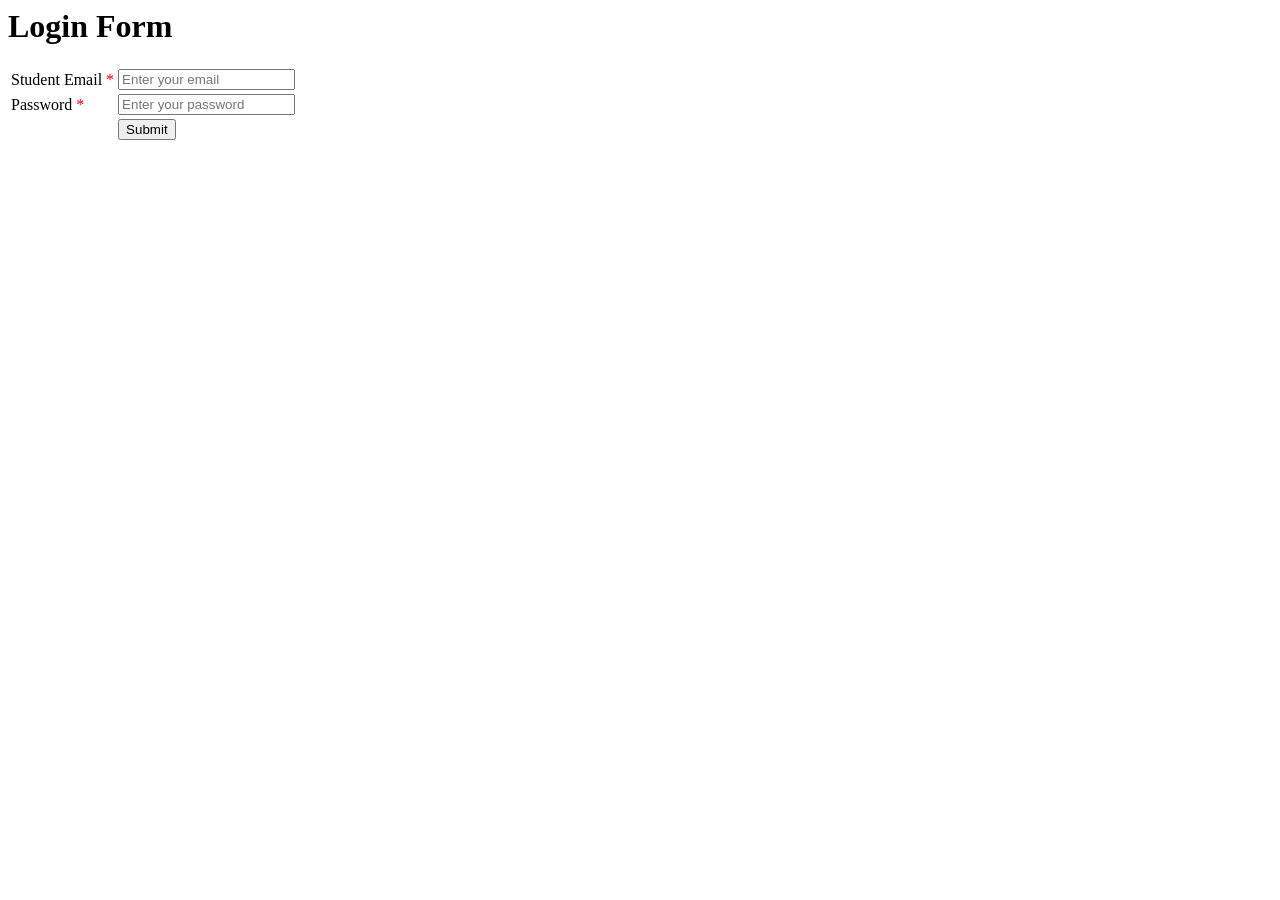
<file: task3/index.html>
<html>
  <head>
    <script src="script.js"></script>
  </head>
  <body>
    <script>
      document.write("<h1>Login Form</h1>");
    </script>

    <div id="invalidCount" style="display: none; background: #ffdddd; padding: 10px; margin: 15px 0;">
      Wrong submissions: <span id="count">0</span>
    </div>

    <table>
      <tr>
        <td>Student Email <span style="color: red">*</span></td>
        <td>
          <input
            type="text"
            placeholder="Enter your email"
            id="email"
            name=""
            onchange="return getEmail();"
          />
        </td>
        <td>
          <p id="emailErr" style="color: red"></p>
        </td>
      </tr>
      <tr>
        <td>Password <span style="color: red">*</span></td>
        <td>
          <input
            type="text"
            placeholder="Enter your password"
            id="password"
            name=""
            onkeyup="return getPassword();"
          />
        </td>
        <td>
          <p id="pwdErr" style="color: red"></p>
        </td>
      </tr>
      <tr>
        <td></td>
        <td>
          <button type="submit" onclick="return collectFormData();">
            Submit
          </button>
        </td>
      </tr>
    </table>
  </body>
</html>
</file>
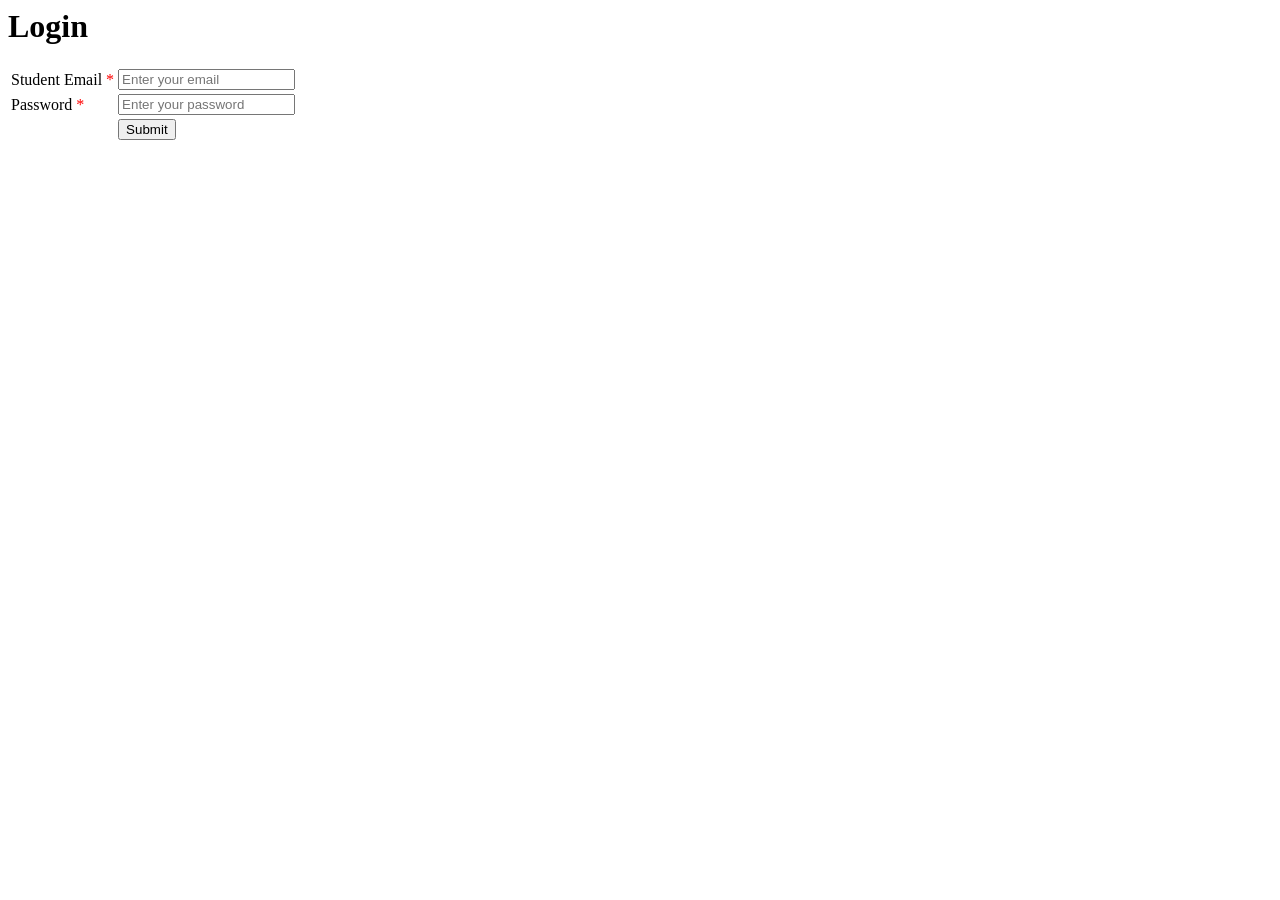
<file: Mid/task3/index.html>
<html>
  <head>
    <script src="script.js"></script>
  </head>
  <body>
    <script>
      document.write("<h1>Login</h1>");
    </script>

    <div id="invalidCount" style="display: none; background: #ffdddd; padding: 10px; margin: 15px 0;">
      Wrong submissions: <span id="count">0</span>
    </div>

    <table>
      <tr>
        <td>Student Email <span style="color: red">*</span></td>
        <td>
          <input
            type="text"
            placeholder="Enter your email"
            id="email"
            name=""
            onchange="return getEmail();"
          />
        </td>
        <td>
          <p id="emailErr" style="color: red"></p>
        </td>
      </tr>
      <tr>
        <td>Password <span style="color: red">*</span></td>
        <td>
          <input
            type="text"
            placeholder="Enter your password"
            id="password"
            name=""
            onkeyup="return getPassword();"
          />
        </td>
        <td>
          <p id="pwdErr" style="color: red"></p>
        </td>
      </tr>
      <tr>
        <td></td>
        <td>
          <button type="submit" onclick="return collectFormData();">
            Submit
          </button>
        </td>
      </tr>
    </table>
  </body>
</html>
</file>
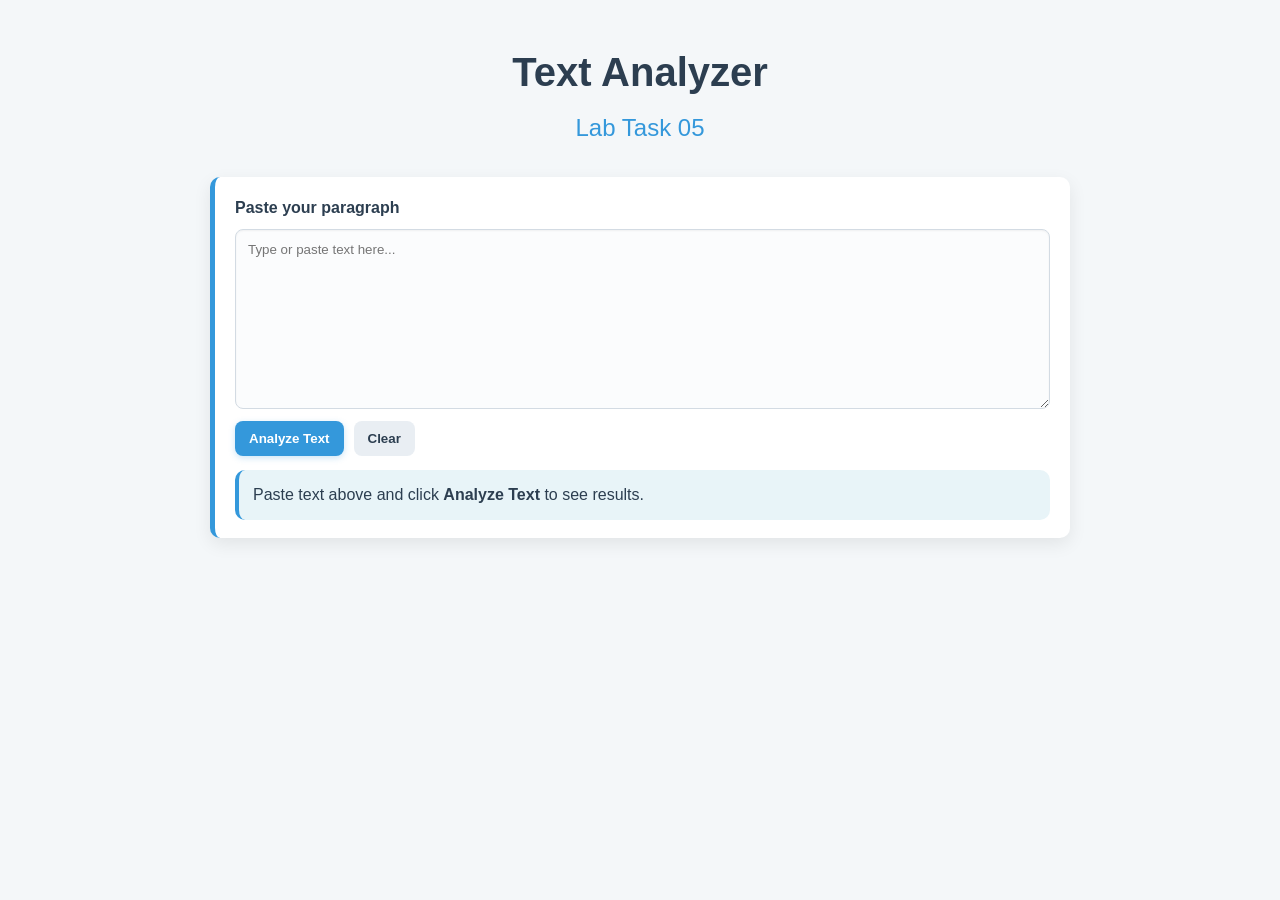
<file: Mid/task5/index.html>
<html>
  <head>
    <title>Lab Task 05 - Text Analyzer</title>
    <link rel="stylesheet" href="style.css" />
  </head>

  <body>
    <script>
      document.write("<h1>Text Analyzer</h1>");
      document.write("<h2>Lab Task 05</h2>");
    </script>

    <div class="analyzer-wrap">
      <label class="field-label" for="inputText">Paste your paragraph</label>
      <textarea
        id="inputText"
        class="text-input"
        rows="10"
        placeholder="Type or paste text here..."
      ></textarea>

      <div class="actions">
        <button type="button" class="primary-btn" id="analyzeBtn">
          Analyze Text
        </button>
        <button type="button" class="secondary-btn" id="clearBtn">
          Clear
        </button>
      </div>

      <div id="result" class="result-box" style="display: none">
        <h3>Analysis Result</h3>

        <div class="stats-grid">
          <div class="stat-card">
            <div class="stat-title">Total Characters</div>
            <div class="stat-value" id="charCount">0</div>
          </div>
          <div class="stat-card">
            <div class="stat-title">Total Words</div>
            <div class="stat-value" id="wordCount">0</div>
          </div>
        </div>

        <div class="reversed">
          <div class="reversed-title">Reversed Text</div>
          <div class="reversed-text" id="reversedText"></div>
        </div>
      </div>

      <div id="emptyState" class="empty-state">
        Paste text above and click <b>Analyze Text</b> to see results.
      </div>
    </div>

    <script src="script.js"></script>
  </body>
</html>
</file>
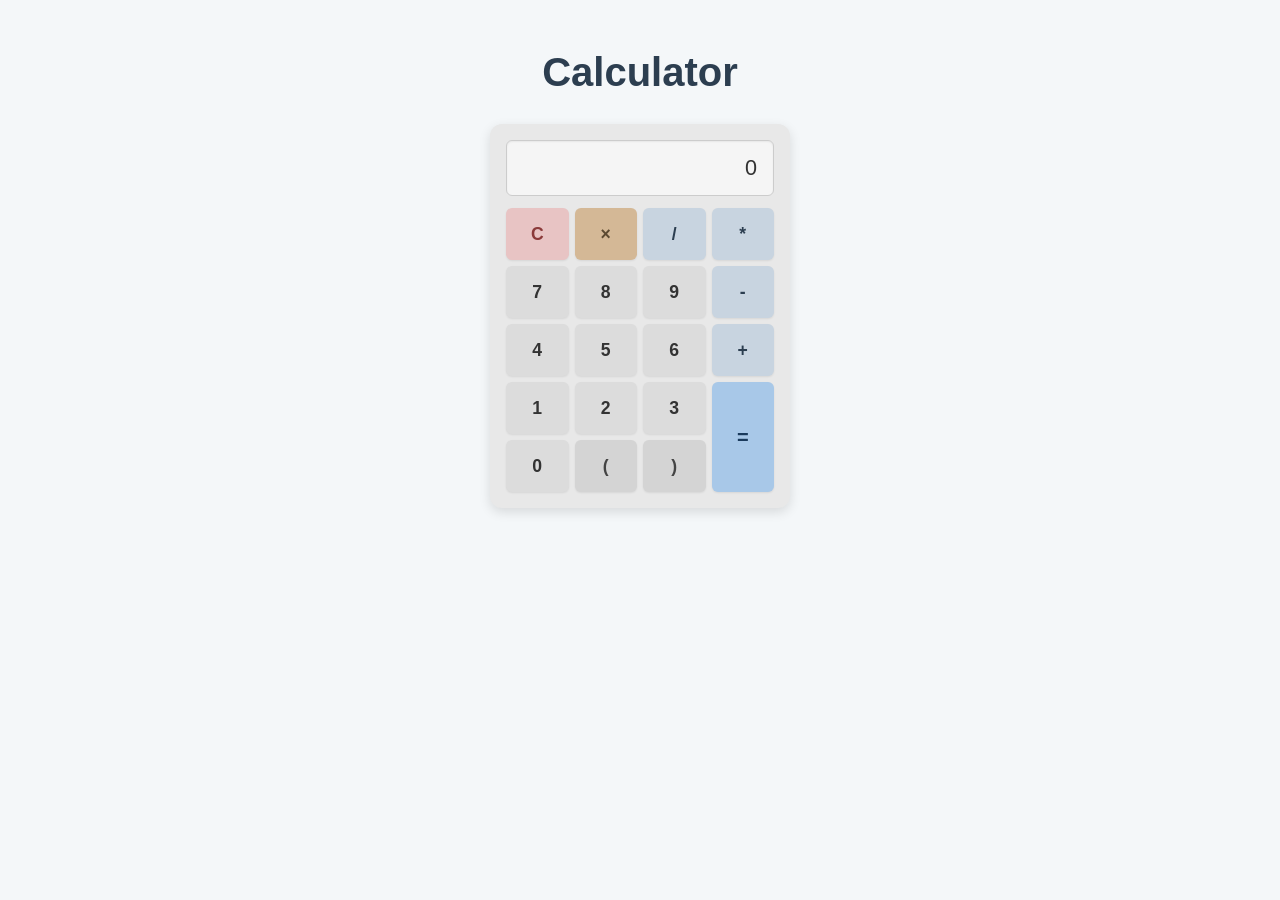
<file: Mid/Lab_Mid/calculator/index.html>
<html>
  <head>
    <link rel="stylesheet" href="style.css" />
  </head>
  <body>
    <script>
      document.write("<h1>Calculator</h1>");
    </script>

    <div class="calculator-wrap">
      <input
        type="text"
        id="display"
        readonly
        value="0"
      />

      <div class="calc-grid">
        <button type="button" class="calc-btn calc-btn-clear" onclick="clearDisplay();">C</button>
        <button type="button" class="calc-btn calc-btn-cross" onclick="backspace();">×</button>
        <button type="button" class="calc-btn calc-btn-op" onclick="appendToDisplay('/');">/</button>
        <button type="button" class="calc-btn calc-btn-op" onclick="appendToDisplay('*');">*</button>
        <button type="button" class="calc-btn calc-btn-num" onclick="appendToDisplay('7');">7</button>
        <button type="button" class="calc-btn calc-btn-num" onclick="appendToDisplay('8');">8</button>
        <button type="button" class="calc-btn calc-btn-num" onclick="appendToDisplay('9');">9</button>
        <button type="button" class="calc-btn calc-btn-op" onclick="appendToDisplay('-');">-</button>
        <button type="button" class="calc-btn calc-btn-num" onclick="appendToDisplay('4');">4</button>
        <button type="button" class="calc-btn calc-btn-num" onclick="appendToDisplay('5');">5</button>
        <button type="button" class="calc-btn calc-btn-num" onclick="appendToDisplay('6');">6</button>
        <button type="button" class="calc-btn calc-btn-op" onclick="appendToDisplay('+');">+</button>
        <button type="button" class="calc-btn calc-btn-num" onclick="appendToDisplay('1');">1</button>
        <button type="button" class="calc-btn calc-btn-num" onclick="appendToDisplay('2');">2</button>
        <button type="button" class="calc-btn calc-btn-num" onclick="appendToDisplay('3');">3</button>
        <button type="button" class="calc-btn calc-btn-equals calc-btn-tall" onclick="calculate();">=</button>
        <button type="button" class="calc-btn calc-btn-num" onclick="appendToDisplay('0');">0</button>
        <button type="button" class="calc-btn calc-btn-extra" onclick="appendToDisplay('(');">(</button>
        <button type="button" class="calc-btn calc-btn-extra" onclick="appendToDisplay(')');">)</button>
      </div>
    </div>
    <script src="script.js"></script>
  </body>
</html>
</file>
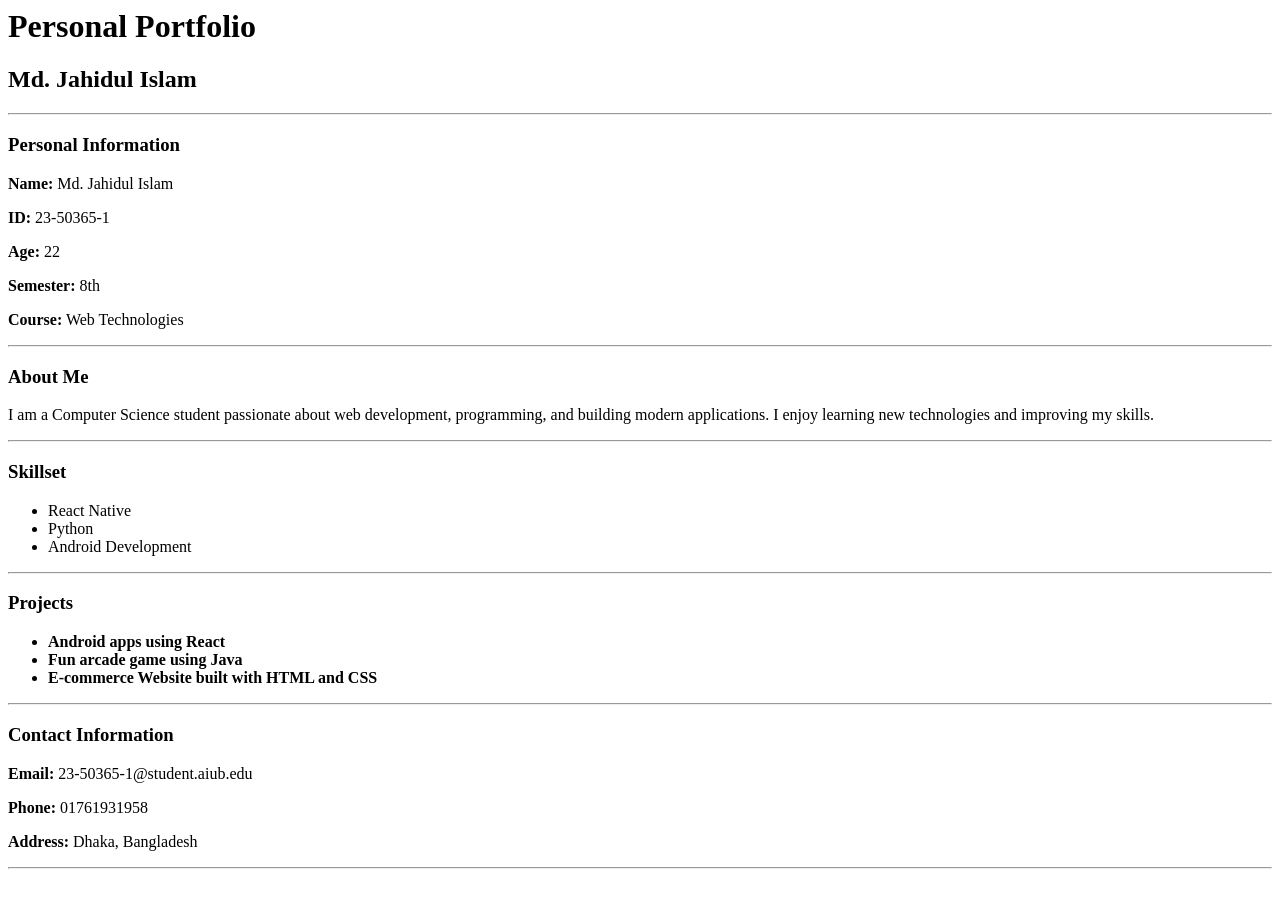
<file: task1/test.html>
<html>
<head>
    <title>My Portfolio</title>
</head>

<body>

    <h1>Personal Portfolio</h1>
    <h2>Md. Jahidul Islam</h2>
    <hr>

    <h3>Personal Information</h3>

    <p><b>Name:</b> Md. Jahidul Islam</p>
    <p><b>ID:</b> 23-50365-1</p>
    <p><b>Age:</b> 22</p>
    <p><b>Semester:</b> 8th</p>
    <p><b>Course:</b> Web Technologies</p>

    <hr>

    <h3>About Me</h3>
    <p>
        I am a Computer Science student passionate about web development, programming, and building modern applications.  
        I enjoy learning new technologies and improving my skills.
    </p>

    <hr>

    <h3>Skillset</h3>
    <ul>
        <li>React Native</li>
        <li>Python</li>
        <li>Android Development</li>
    </ul>

    <hr>

    <h3>Projects</h3>
    <ul>
        <li><b>Android apps using React</b></li>
        <li><b>Fun arcade game using Java</b></li>
        <li><b>E-commerce Website built with HTML and CSS</b></li>
    </ul>

    <hr>

    <h3>Contact Information</h3>
    <p><b>Email:</b> 23-50365-1@student.aiub.edu</p>
    <p><b>Phone:</b> 01761931958</p>
    <p><b>Address:</b> Dhaka, Bangladesh</p>

    <hr>

</body>
</html>
</file>
<file: Mid/task5/style.css>
* {
  margin: 0;
  padding: 0;
  box-sizing: border-box;
  font-family: "Segoe UI", Tahoma, Geneva, Verdana, sans-serif;
}

body {
  line-height: 1.6;
  color: #333;
  max-width: 900px;
  margin: 0 auto;
  padding: 40px 20px;
  background: #f4f7f9;
}

h1 {
  font-size: 2.5rem;
  color: #2c3e50;
  text-align: center;
  margin-bottom: 5px;
}

h2 {
  font-size: 1.5rem;
  color: #3498db;
  text-align: center;
  margin-bottom: 30px;
  font-weight: normal;
}

h3 {
  font-size: 1.2rem;
  color: #2c3e50;
  margin-bottom: 12px;
  padding-bottom: 8px;
  border-bottom: 3px solid #3498db;
}

.analyzer-wrap {
  background: white;
  padding: 18px 20px;
  border-radius: 10px;
  box-shadow: 0 6px 18px rgba(0, 0, 0, 0.08);
  border-left: 5px solid #3498db;
}

.field-label {
  display: block;
  margin-bottom: 8px;
  font-weight: 600;
  color: #2c3e50;
}

.text-input {
  width: 100%;
  resize: vertical;
  min-height: 180px;
  padding: 12px 12px;
  border: 1px solid #d3dbe3;
  border-radius: 8px;
  background: #fbfcfd;
  color: #2c3e50;
  outline: none;
  box-shadow: inset 0 1px 2px rgba(0, 0, 0, 0.05);
}

.text-input:focus {
  border-color: #3498db;
  box-shadow: 0 0 0 3px rgba(52, 152, 219, 0.15);
}

.actions {
  display: flex;
  gap: 10px;
  margin-top: 12px;
  flex-wrap: wrap;
}

button {
  border: none;
  padding: 10px 14px;
  border-radius: 8px;
  cursor: pointer;
  font-weight: 700;
  transition: transform 0.08s, box-shadow 0.12s, background 0.12s;
}

button:active {
  transform: translateY(1px);
}

.primary-btn {
  background: #3498db;
  color: white;
  box-shadow: 0 2px 6px rgba(52, 152, 219, 0.25);
}

.primary-btn:hover {
  background: #2f8cc9;
}

.secondary-btn {
  background: #e9eef3;
  color: #2c3e50;
}

.secondary-btn:hover {
  background: #dde6ee;
}

.result-box {
  margin-top: 16px;
  background: #ffffff;
  border: 1px solid #e6edf4;
  border-radius: 10px;
  padding: 16px 16px;
}

.stats-grid {
  display: grid;
  grid-template-columns: repeat(2, minmax(0, 1fr));
  gap: 12px;
  margin-top: 10px;
}

.stat-card {
  background: #f7fbff;
  border: 1px solid #dbeaf7;
  border-radius: 10px;
  padding: 14px 14px;
}

.stat-title {
  font-size: 0.9rem;
  color: #2c3e50;
  opacity: 0.85;
  margin-bottom: 6px;
}

.stat-value {
  font-size: 1.6rem;
  font-weight: 800;
  color: #1f2d3a;
}

.reversed {
  margin-top: 14px;
  background: #fbfcfd;
  border: 1px dashed #cdd9e6;
  border-radius: 10px;
  padding: 12px 12px;
}

.reversed-title {
  font-weight: 700;
  color: #2c3e50;
  margin-bottom: 8px;
}

.reversed-text {
  white-space: pre-wrap;
  word-break: break-word;
  color: #2c3e50;
}

.empty-state {
  margin-top: 14px;
  background: #e8f4f8;
  color: #2c3e50;
  padding: 12px 14px;
  border-radius: 10px;
  border-left: 4px solid #3498db;
}

@media (max-width: 520px) {
  .stats-grid {
    grid-template-columns: 1fr;
  }
}
</file>
<file: Mid/Lab_Mid/calculator/style.css>
* {
  margin: 0;
  padding: 0;
  box-sizing: border-box;
  font-family: "Segoe UI", Tahoma, Geneva, Verdana, sans-serif;
}

body {
  line-height: 1.6;
  color: #333;
  max-width: 900px;
  margin: 0 auto;
  padding: 40px 20px;
  background: #f4f7f9;
}

h1 {
  font-size: 2.5rem;
  color: #2c3e50;
  text-align: center;
  margin-bottom: 5px;
}

h2 {
  font-size: 1.5rem;
  color: #3498db;
  text-align: center;
  margin-bottom: 30px;
  font-weight: normal;
}

h3 {
  font-size: 1.4rem;
  color: #2c3e50;
  margin: 30px 0 15px;
  padding-bottom: 8px;
  border-bottom: 3px solid #3498db;
}

h1,
h2,
h3 {
  font-style: normal;
}

hr {
  display: none;
}

p {
  background: white;
  padding: 15px 20px;
  margin: 8px 0;
  border-radius: 5px;
  box-shadow: 0 2px 5px rgba(0, 0, 0, 0.08);
  border-left: 4px solid #3498db;
}

#personal-info {
  background: #e8f4f8;
}

.info-text {
  font-size: 16px;
}

p.info-text {
  color: #2c3e50;
}

ul {
  list-style: none;
  padding: 0;
}

li {
  background: white;
  padding: 15px 20px;
  margin: 8px 0;
  border-radius: 5px;
  box-shadow: 0 2px 5px rgba(0, 0, 0, 0.08);
  border-left: 4px solid #27ae60;
  position: relative;
}

li:hover {
  transform: translateX(5px);
  transition: transform 0.2s;
}

.skill-item {
  border-left-color: #3498db;
}

.project-item {
  border-left-color: #e74c3c;
}

b {
  color: #2c3e50;
  font-weight: 600;
}

/* Calculator – layout and button gaps like sample image */
.calculator-wrap {
  margin: 20px auto;
  width: 300px;
  background: #e8e8e8;
  padding: 16px;
  border-radius: 12px;
  box-shadow: 0 4px 12px rgba(0, 0, 0, 0.12);
}

#display {
  width: 100%;
  padding: 14px 16px;
  margin-bottom: 12px;
  font-size: 1.35rem;
  text-align: right;
  border: 1px solid #ccc;
  border-radius: 6px;
  background: #f5f5f5;
  color: #333;
  box-shadow: inset 0 1px 2px rgba(0, 0, 0, 0.06);
}

.calc-grid {
  display: grid;
  grid-template-columns: repeat(4, 1fr);
  grid-template-rows: repeat(5, 52px);
  gap: 6px;
  width: 100%;
}

.calc-grid .calc-btn:nth-child(1) { grid-column: 1; grid-row: 1; }
.calc-grid .calc-btn:nth-child(2) { grid-column: 2; grid-row: 1; }
.calc-grid .calc-btn:nth-child(3) { grid-column: 3; grid-row: 1; }
.calc-grid .calc-btn:nth-child(4) { grid-column: 4; grid-row: 1; }
.calc-grid .calc-btn:nth-child(5) { grid-column: 1; grid-row: 2; }
.calc-grid .calc-btn:nth-child(6) { grid-column: 2; grid-row: 2; }
.calc-grid .calc-btn:nth-child(7) { grid-column: 3; grid-row: 2; }
.calc-grid .calc-btn:nth-child(8) { grid-column: 4; grid-row: 2; }
.calc-grid .calc-btn:nth-child(9) { grid-column: 1; grid-row: 3; }
.calc-grid .calc-btn:nth-child(10) { grid-column: 2; grid-row: 3; }
.calc-grid .calc-btn:nth-child(11) { grid-column: 3; grid-row: 3; }
.calc-grid .calc-btn:nth-child(12) { grid-column: 4; grid-row: 3; }
.calc-grid .calc-btn:nth-child(13) { grid-column: 1; grid-row: 4; }
.calc-grid .calc-btn:nth-child(14) { grid-column: 2; grid-row: 4; }
.calc-grid .calc-btn:nth-child(15) { grid-column: 3; grid-row: 4; }
.calc-grid .calc-btn:nth-child(16) { grid-column: 4; grid-row: 4 / span 2; }
.calc-grid .calc-btn:nth-child(17) { grid-column: 1; grid-row: 5; }
.calc-grid .calc-btn:nth-child(18) { grid-column: 2; grid-row: 5; }
.calc-grid .calc-btn:nth-child(19) { grid-column: 3; grid-row: 5; }

.calc-btn {
  width: 100%;
  height: 100%;
  min-height: 0;
  padding: 0;
  font-size: 1.1rem;
  font-weight: 600;
  color: #333;
  background: #dcdcdc;
  border: none;
  border-radius: 6px;
  box-shadow: 0 1px 2px rgba(0, 0, 0, 0.08);
  cursor: pointer;
  transition: background 0.12s, box-shadow 0.12s;
  display: flex;
  align-items: center;
  justify-content: center;
}

.calc-btn:hover {
  background: #cfcfcf;
  box-shadow: 0 2px 4px rgba(0, 0, 0, 0.1);
}

.calc-btn:active {
  background: #c4c4c4;
  box-shadow: inset 0 1px 2px rgba(0, 0, 0, 0.1);
}

.calc-btn-op {
  background: #c8d4e0;
  color: #2c3e50;
}

.calc-btn-op:hover {
  background: #b8c8d8;
}

.calc-btn-cross {
  background: #d4b896;
  color: #5c4a32;
}

.calc-btn-cross:hover {
  background: #c4a876;
}

.calc-btn-clear {
  background: #e8c4c4;
  color: #8b3a3a;
}

.calc-btn-clear:hover {
  background: #ddb0b0;
}

.calc-btn-equals {
  background: #a8c8e8;
  color: #1a3a5c;
}

.calc-btn-equals:hover {
  background: #98b8dc;
}

.calc-btn-tall {
  font-size: 1.25rem;
}

.calc-btn-extra {
  background: #d4d4d4;
  color: #444;
}

.calc-btn-extra:hover {
  background: #c8c8c8;
}
</file>
